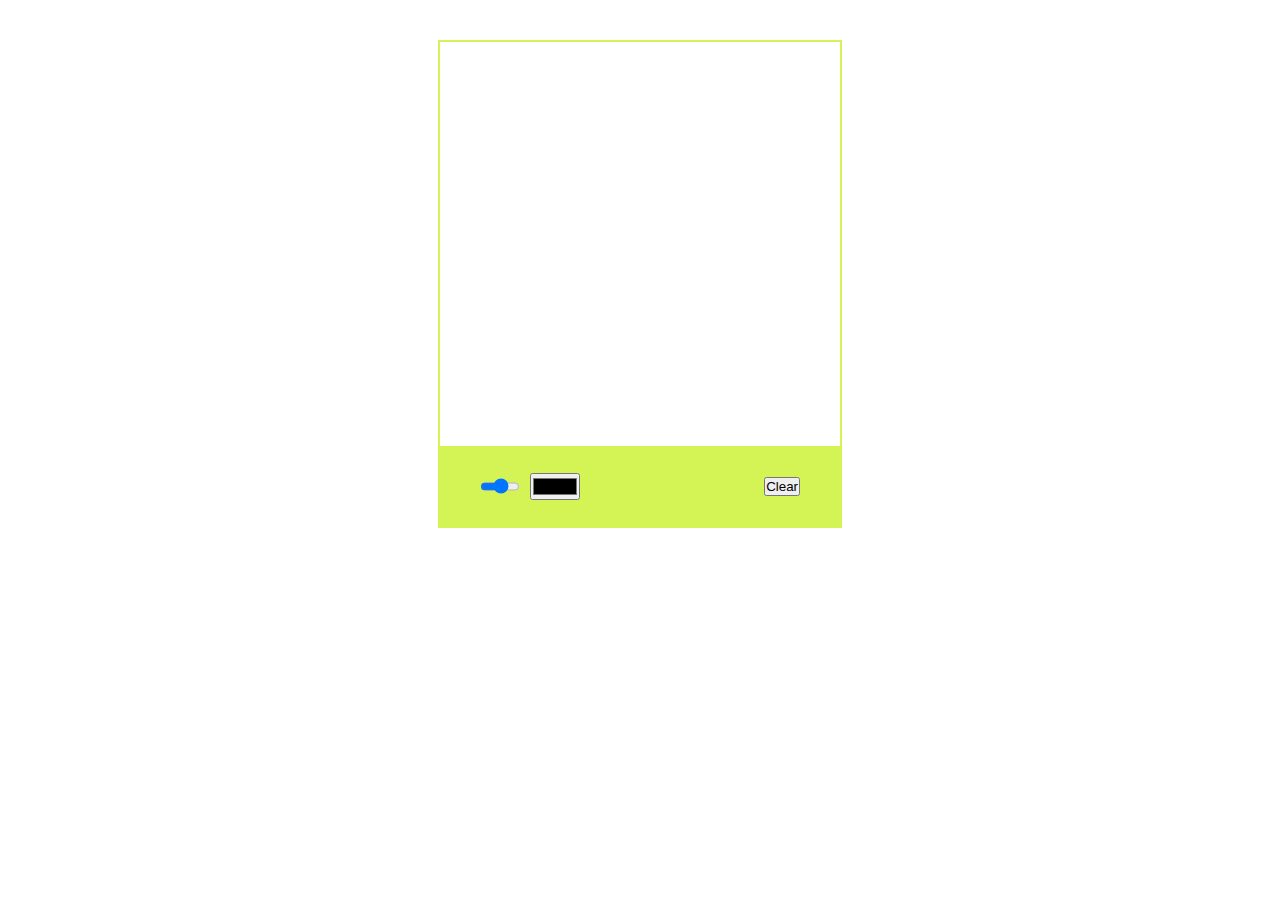
<file: 10 projects/Drawing/index.html>
<!DOCTYPE html>
<html lang="en">
<head>
    <meta charset="UTF-8">
    <meta http-equiv="X-UA-Compatible" content="IE=edge">
    <meta name="viewport" content="width=device-width, initial-scale=1.0">
    <link rel="shortcut icon" href="logo.png" type="image/x-icon">
    <title>Drawing</title>
</head>
<body>

    <style>
        *{
            padding: 0;
            margin: 0;
            text-decoration: none;
        }
        section{
            margin: 0 auto;
            margin-top: 40px;
            width: max-content;
            border: 2px solid #d4f355;
        }
        .block{
            display: flex;
            justify-content: space-between;
            align-items: center;
            padding: 0 40px;
            height: 80px;
            background-color: #d4f355;
        }
        input[type=range]{
            width: 40px;
        }
        .block div{
            width: 100px;
            display: flex;
            justify-content: space-between;
        }
    </style>
    
    <section>
        <canvas id="c" width="400px" height="400px"></canvas>
        <div class="block">
            <div>
                <input type="range" min="1" max="20">
                <input type="color">
            </div>
            <button>Clear</button>
        </div>
    </section>

    <script src="script.js"></script>

</body>
</html>
</file>
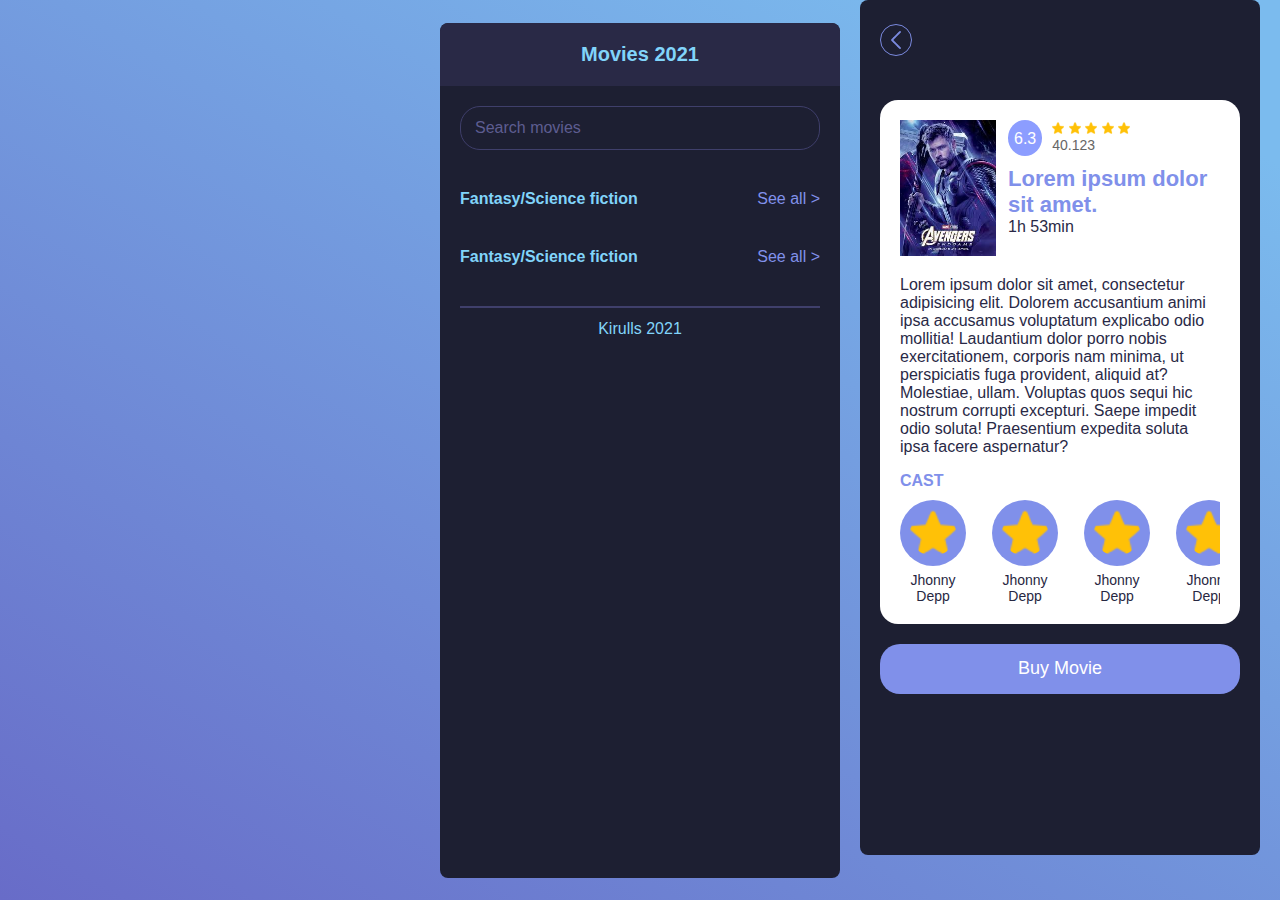
<file: 10 projects/Movie/index.html>
<!DOCTYPE html>
<html lang="en">
<head>
    <meta charset="UTF-8">
    <meta http-equiv="X-UA-Compatible" content="IE=edge">
    <meta name="viewport" content="width=device-width, initial-scale=1.0">
    <link rel="stylesheet" href="assets/style.css">
    <link rel="shortcut icon" href="assets/image/logo.png" type="image/x-icon">
    <title>Movie</title>
</head>
<body>
    
    <section class="main">

        <header>

            <!-- <button class="header_back"><img class="header_img" src="assets/image/back.png"></button> -->
            <h2>Movies 2021</h2>

        </header>

        <main>

            <div class="main_form">
                <input name="text" class="input_form" value="" type="text" placeholder="Search movies">
            </div>
            
        </main>

        <footer>
            <hr>
            <span class="footer_text">Kirulls 2021</span>
        </footer>

        <section class="main main_new">

            <div class="header_block_back">
    
                <button class="header_back" style="top: 100%;"><img class="header_img" src="assets/image/back.png"></button>
    
            </div>
    
            <div class="content_head">
                <div class="menu">
                    <button class="header_back header_back_content"><img class="header_img" src="assets/image/back.png"></button>
                    <button style="border: none;" class="header_back header_back_content"><img class="header_img" src="assets/image/menu.png"></button>
                </div>
                <div class="menu_absolute">
                    <div class="menu_video">
                        <img class="content_heads" src="content/images (1).jfif">
                        <img class="content_heads_play" src="assets/image/play.png">
                    </div>
                </div>
            </div>
    
            <div class="content_main">
    
                <div class="content_main_block">
                    <img class="content_main_block_img" src="content/images (1).jfif">
                    <div class="content_main_block_group">
                        <div class="content_main_block_group_cont">
                            <span class="content_main_block_group_text">6.3</span>
                            <div class="content_main_block_groups">
                                <div>
                                    <img class="star" src="assets/image/star.png">
                                    <img class="star" src="assets/image/star.png">
                                    <img class="star" src="assets/image/star.png">
                                    <img class="star" src="assets/image/star.png">
                                    <img class="star" src="assets/image/star.png">
                                </div>
                                <span class="total">40.123</span>
                            </div>
                        </div>
                        <h1>Lorem ipsum dolor sit amet.</h1>
                        <span id="runtime" style="color: #292946; font-size: 16px">1h 53min</span>
                    </div>
                </div>
    
                <div class="content_main_text">
                    <span>Lorem ipsum dolor sit amet, consectetur adipisicing elit. Dolorem accusantium animi ipsa accusamus voluptatum explicabo odio mollitia! Laudantium dolor porro nobis exercitationem, corporis nam minima, ut perspiciatis fuga provident, aliquid at? Molestiae, ullam. Voluptas quos sequi hic nostrum corrupti excepturi. Saepe impedit odio soluta! Praesentium expedita soluta ipsa facere aspernatur?</span>
                </div>
    
                <div class="content_main_cast">
                    <h4>CAST</h4>
                    <div class="content_main_cast_block">
                        <div class="content_main_cast_el">
                            <img class="content_main_cast_img" src="assets/image/star.png">
                            <span class="content_main_cast_text">Jhonny Depp</span>
                        </div>
                        <div class="content_main_cast_el">
                            <img class="content_main_cast_img" src="assets/image/star.png">
                            <span class="content_main_cast_text">Jhonny Depp</span>
                        </div>
                        <div class="content_main_cast_el">
                            <img class="content_main_cast_img" src="assets/image/star.png">
                            <span class="content_main_cast_text">Jhonny Depp</span>
                        </div>
                        <div class="content_main_cast_el">
                            <img class="content_main_cast_img" src="assets/image/star.png">
                            <span class="content_main_cast_text">Jhonny Depp</span>
                        </div>
                        <div class="content_main_cast_el">
                            <img class="content_main_cast_img" src="assets/image/star.png">
                            <span class="content_main_cast_text">Jhonny Depp</span>
                        </div>
                        <div class="content_main_cast_el">
                            <img class="content_main_cast_img" src="assets/image/star.png">
                            <span class="content_main_cast_text">Jhonny Depp</span>
                        </div>
                    </div>
                </div>
    
            </div>
    
            <button class="button_buy">Buy Movie</button>
    
        </section>

    </section>

    <script src="./assets/js/script.js"></script>

</body>
</html>
</file>
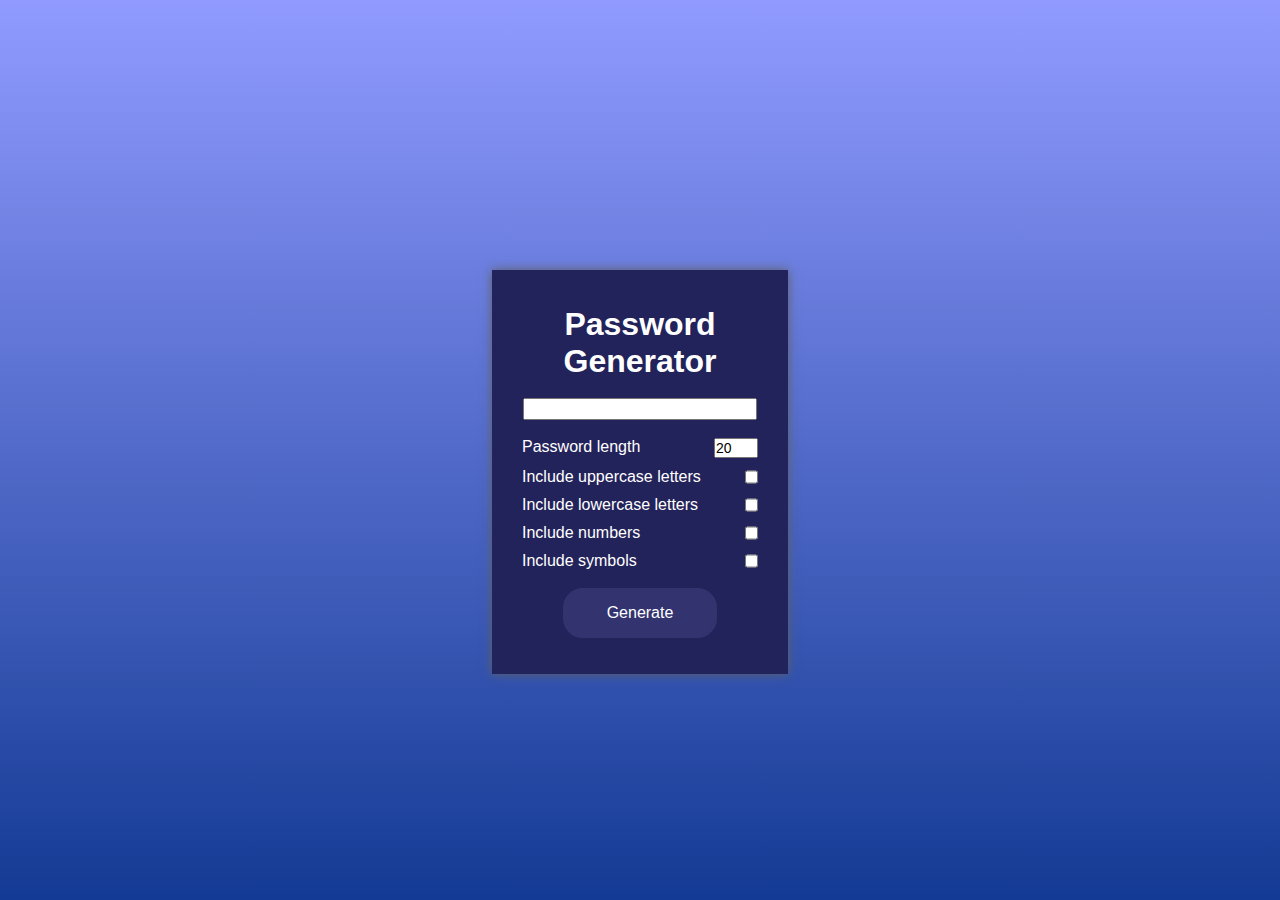
<file: 10 projects/Password Generator/index.html>
<!DOCTYPE html>
<html lang="en">
<head>
    <meta charset="UTF-8">
    <meta http-equiv="X-UA-Compatible" content="IE=edge">
    <meta name="viewport" content="width=device-width, initial-scale=1.0">
    <link rel="stylesheet" href="assets/style.css">
    <link rel="shortcut icon" href="assets/image/icon.png" type="image/x-icon">
    <title>Password Generator</title>
</head>
<body>
    
    <section>

        <h1>Password Generator</h1>
        <div class="text">
            <input id="text" type="text" readonly>
        </div>
        <div class="check">
            <label for="length">Password length</label><input id="length" min="4" value="20" type="number" type="text">
        </div>
        <div class="check">
            <label for="uppercase">Include uppercase letters</label><input id="uppercase" type="checkbox" type="text">
        </div>
        <div class="check">
            <label for="lowercase">Include lowercase letters</label><input id="lowercase" type="checkbox" type="text">
        </div>
        <div class="check">
            <label for="numbers">Include numbers</label><input id="numbers" type="checkbox" type="text">
        </div>
        <div class="check">
            <label for="symbols">Include symbols</label><input id="symbols" type="checkbox" type="text">
        </div>

        <button id="button">Generate</button>
    </section>

    <script src="assets/script.js"></script>

</body>
</html>
</file>
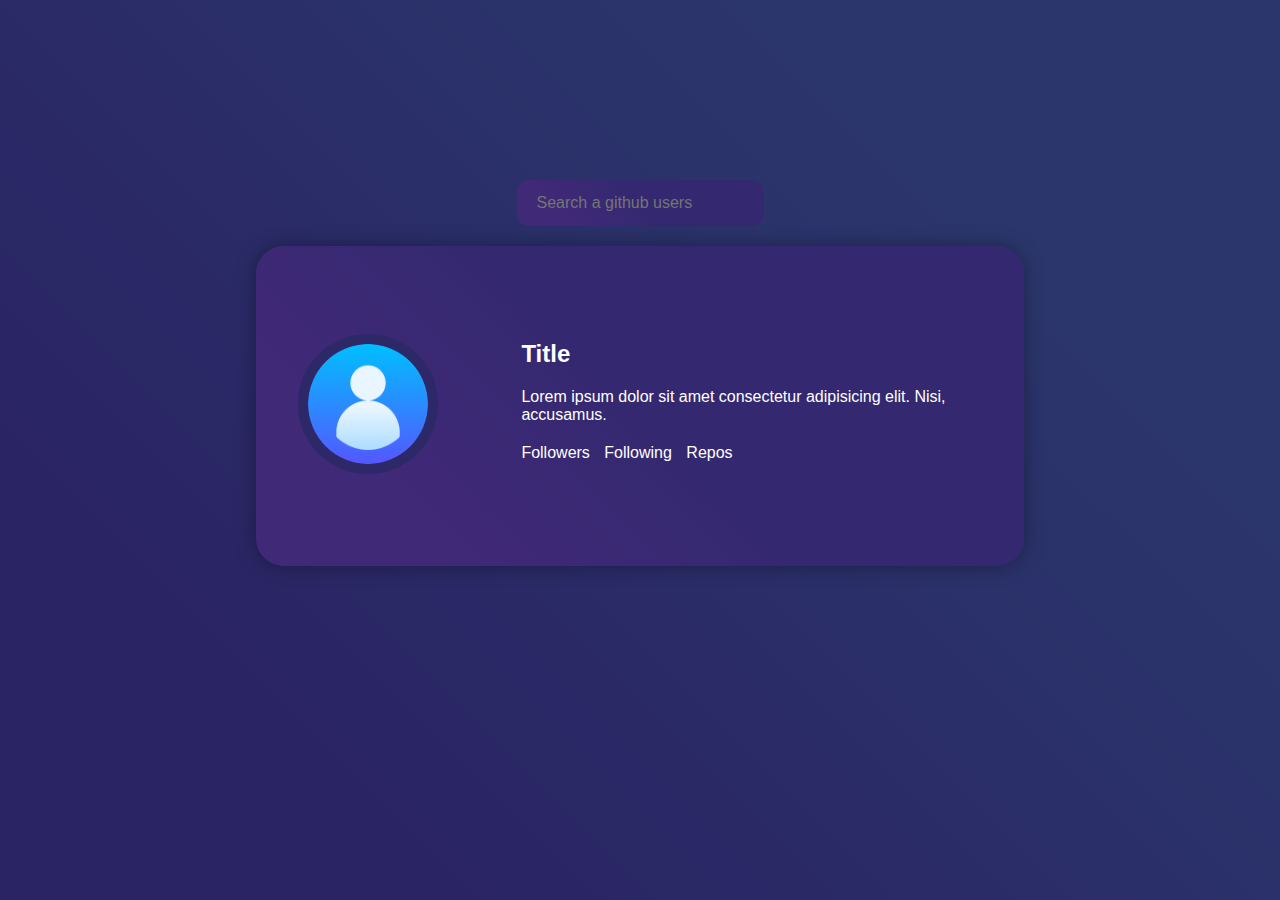
<file: 10 projects/Profile/index.html>
<!DOCTYPE html>
<html lang="en">
<head>
    <meta charset="UTF-8">
    <meta http-equiv="X-UA-Compatible" content="IE=edge">
    <meta name="viewport" content="width=device-width, initial-scale=1.0">
    <link rel="stylesheet" href="assets/style.css">
    <link rel="shortcut icon" href="assets/image/logo.png" type="image/x-icon">
    <title>Profile</title>
</head>
<body>

    <div class="search_block">
        <input type="text" class="search" placeholder="Search a github users">
    </div>
    
    <section>

        <div>
            <img class="content_image" src="assets/image/logo.png">
        </div>

        <div class="content_group">

            <h2>Title</h2>

            <span class="content_text">
                Lorem ipsum dolor sit amet consectetur adipisicing elit. Nisi, accusamus.
            </span>

            <div class="content_status">

                <span class="content_status_text"><span class="content_status_followers"></span> Followers</span>
                <span class="content_status_text"><span class="content_status_following"></span> Following</span>
                <span class="content_status_text"><span class="content_status_repos"></span> Repos</span>

            </div>

            <div class="content_rep_block">

                <a href="123" class="content_rep">some-name</a>
                <span class="content_rep">some-name</span>
                <span class="content_rep">some-name</span>
                <span class="content_rep">some-name</span>
                <span class="content_rep">some-name</span>
                <span class="content_rep">some-name</span>
                <span class="content_rep">some-name</span>
                <span class="content_rep">some-name</span>

            </div>

        </div>

    </section>

    <script src="assets/script.js"></script>

</body>
</html>
</file>
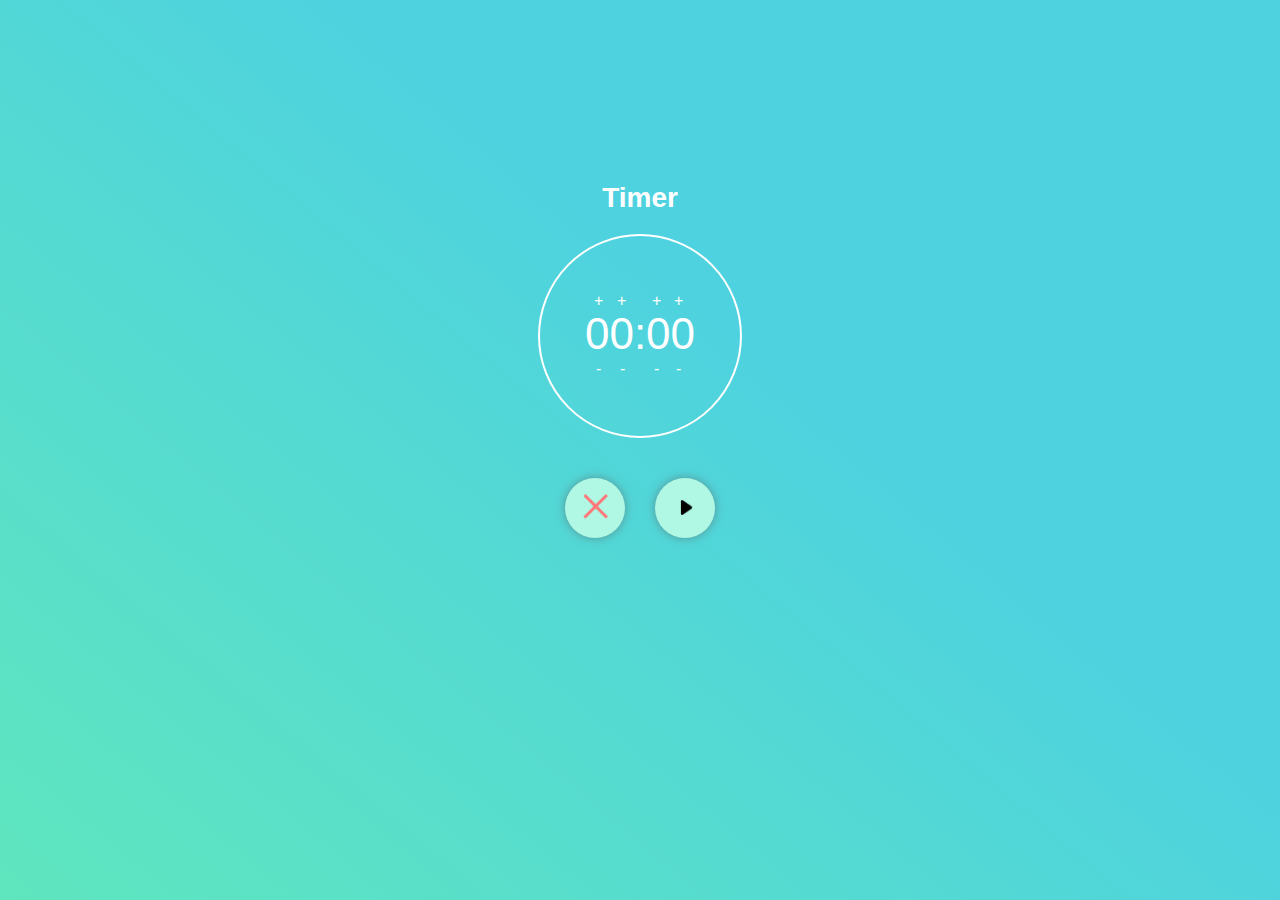
<file: 10 projects/Timer/index.html>
<!DOCTYPE html>
<html lang="en">
<head>
    <meta charset="UTF-8">
    <meta http-equiv="X-UA-Compatible" content="IE=edge">
    <meta name="viewport" content="width=device-width, initial-scale=1.0">
    <link rel="stylesheet" href="assets/style.css">
    <link rel="shortcut icon" href="assets/image/icon.png" type="image/x-icon">
    <title>Timer</title>
</head>
<body>
    
    <section>

        <div class="time_block">
            <h2>Timer</h2>
            <div class="span">
                <div>
                    <div class="add" data="0" style="top: 27%; left: 25%;">+</div>
                    <div class="add" data="1" style="top: 27%; left: 36.5%;">+</div>
                    <div class="add" data="2" style="top: 27%; left: 54%;">+</div>
                    <div class="add" data="3" style="top: 27%; left: 65%;">+</div>

                    <div class="minus" data="0"  style="top: 61%; left: 26%;">-</div>
                    <div class="minus" data="1" style="top: 61%; left: 38%;">-</div>
                    <div class="minus" data="2" style="top: 61%; left: 55%;">-</div>
                    <div class="minus" data="3" style="top: 61%; left: 66%;">-</div>
                    <span class="time"><span id="minute">00</span>:<span id="second">00</span></span>
                </div>
            </div>
        </div>

        <div class="time_action">
            <button id="del"><img style="width: 25px;" src="assets/image/del.png"></button>
            <button id="play"><img style="width:15px;position:relative;left:2px;top:1px;" src="assets/image/play.png"></button>
        </div>

    </section>

    <script src="https://code.jquery.com/jquery-3.6.0.js"></script>
    <script>
        let time = ['00', '00'];
        let timerId = '';

        function update(){
            $('#minute').text(zeroFill(time[0], 2));
            $('#second').text(zeroFill(time[1], 2));
        }

        function end() {
            clearInterval(timerId);
            var audio = new Audio();
            audio.preload = 'auto';
            audio.src = 'assets/audio/end.mp3';
            audio.play();
        }

        function zeroFill(number, width){
            width -= number.toString().length;
            if (width > 0) return new Array( width + (/\./.test( number ) ? 2 : 1) ).join( '0' ) + number;
            return number + "";
        }

        function timer() {
            time = [$('#minute').html(), $('#second').html()];

            if(--time[1] < 0){
                time[0]--;
                time[1] = 59;
            }

            if(time[0] < 0 || time[1] < 0){
                time = ['00', '00'];
                end();
            }

            update();
        }

        $( document ).ready(function(){
            $(document).on('click', '#play', function(){
                timerId = setInterval(() => timer(), 1000);
                $(this).removeAttr('id').attr('id', 'stop');
                $(this).html('<img style="width:12px;position:relative;top:1px;left:1px;" src="assets/image/stop.png">');
            });
            $(document).on('click', '#stop', function(){
                clearInterval(timerId);
                $(this).removeAttr('id').attr('id', 'play');
                $(this).html('<img style="width:15px;position:relative;left:2px;top:1px;" src="assets/image/play.png">');
            });
            $('#del').click(function(){
               time = ['00', '00'];
               update();
            });
            $('.add').click(function(){
                let id = $(this).attr('data');
                let val = id == 0 || id == 2 ? 10 : 1;
                id == 0 || id == 1 ? time[0] = String((Number(time[0]) + val >= 100 ? 00 : Number(time[0]) + val)) : time[1] = String((Number(time[1]) + val >= 60 ? 00 : Number(time[1]) + val));
                update();
            });
            $('.minus').click(function(){
                let id = $(this).attr('data');
                let val = id == 0 || id == 2 ? 10 : 1;
                id == 0 || id == 1 ? time[0] = String((Number(time[0]) - val < 0 ? 99 : Number(time[0]) - val)) : time[1] = String((Number(time[1]) - val < 0 ? 59 : Number(time[1]) - val));
                update();
            });
        });
        
    </script>

</body>
</html>
</file>
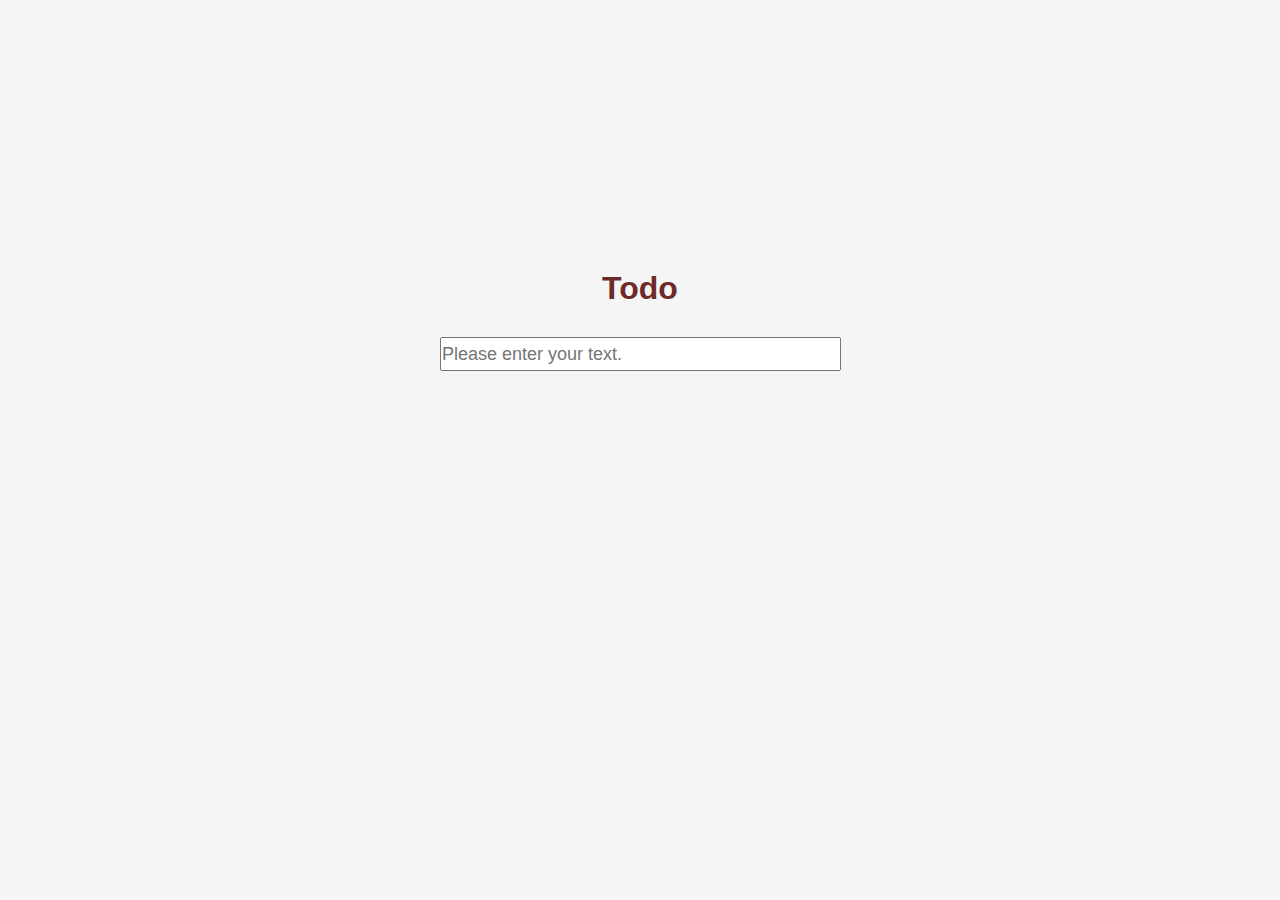
<file: 10 projects/Todo/index.html>
<!DOCTYPE html>
<html lang="en">
<head>
    <meta charset="UTF-8">
    <meta http-equiv="X-UA-Compatible" content="IE=edge">
    <meta name="viewport" content="width=device-width, initial-scale=1.0">
    <link rel="stylesheet" href="assets/style.css">
    <link rel="shortcut icon" href="assets/image/to-do-list.png" type="image/x-icon">
    <title>Todo</title>
</head>
<body>
    
    <h1>Todo</h1>

    <section>

        <div class="content">
            <input type="text" class="content_input" placeholder="Please enter your text.">
        </div>
        <div class="content_value">

        </div>

    </section>

    <script src="assets/script.js"></script>
</body>
</html>
</file>
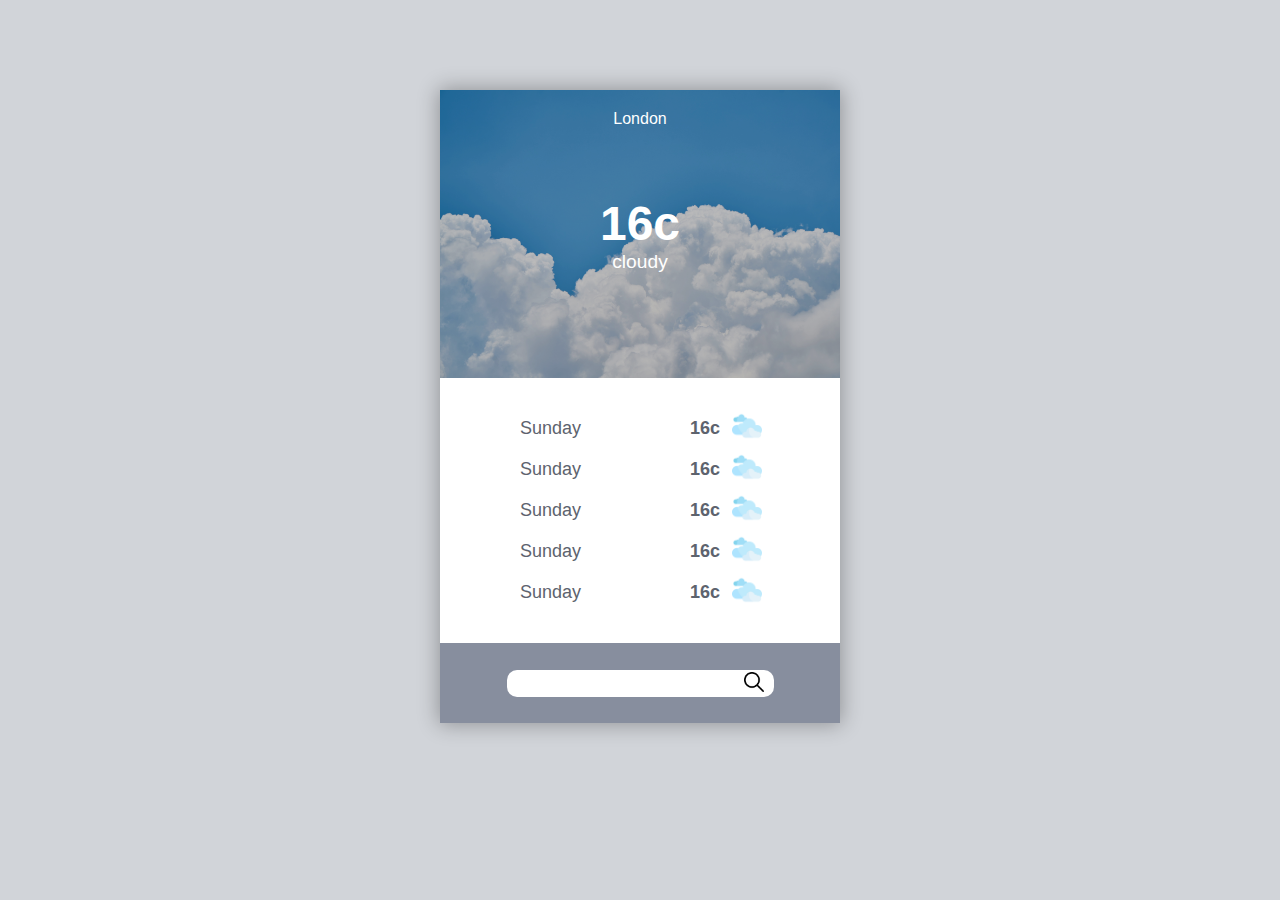
<file: 10 projects/Weather/index.html>
<!DOCTYPE html>
<html lang="en">
<head>
    <meta charset="UTF-8">
    <meta http-equiv="X-UA-Compatible" content="IE=edge">
    <meta name="viewport" content="width=device-width, initial-scale=1.0">
    <link rel="stylesheet" href="assets/style.css">
    <link rel="shortcut icon" href="assets/image/icon.png" type="image/x-icon">
    <title>Weather</title>
</head>
<body>
    
    <section>

        <main>
            <div class="bacg_main">
                <span class="main_title">London</span>
                <h1>16c</h1>
                <span class="main_text">cloudy</span>
            </div>
        </main>

        <div class="content">
            <div class="content-block">
                <span>Sunday</span>
                <div class="content-block_text">
                    <span>16c</span>
                    <img class="img_content_block" src="assets/image/clouds.png">
                </div>
            </div>
            <div class="content-block">
                <span>Sunday</span>
                <div class="content-block_text">
                    <span>16c</span>
                    <img class="img_content_block" src="assets/image/clouds.png">
                </div>
            </div>
            <div class="content-block">
                <span>Sunday</span>
                <div class="content-block_text">
                    <span>16c</span>
                    <img class="img_content_block" src="assets/image/clouds.png">
                </div>
            </div>
            <div class="content-block">
                <span>Sunday</span>
                <div class="content-block_text">
                    <span>16c</span>
                    <img class="img_content_block" src="assets/image/clouds.png">
                </div>
            </div>
            <div class="content-block">
                <span>Sunday</span>
                <div class="content-block_text">
                    <span>16c</span>
                    <img class="img_content_block" src="assets/image/clouds.png">
                </div>
            </div>
        </div>

        <div class="search_block">
            <div class="search_block_content">
                <input type="text" class="search">
                <button><img class="img_search" src="assets/image/search.png"></button>
            </div>
        </div>

    </section>

    <script src="assets/script.js"></script>
</body>
</html>
</file>
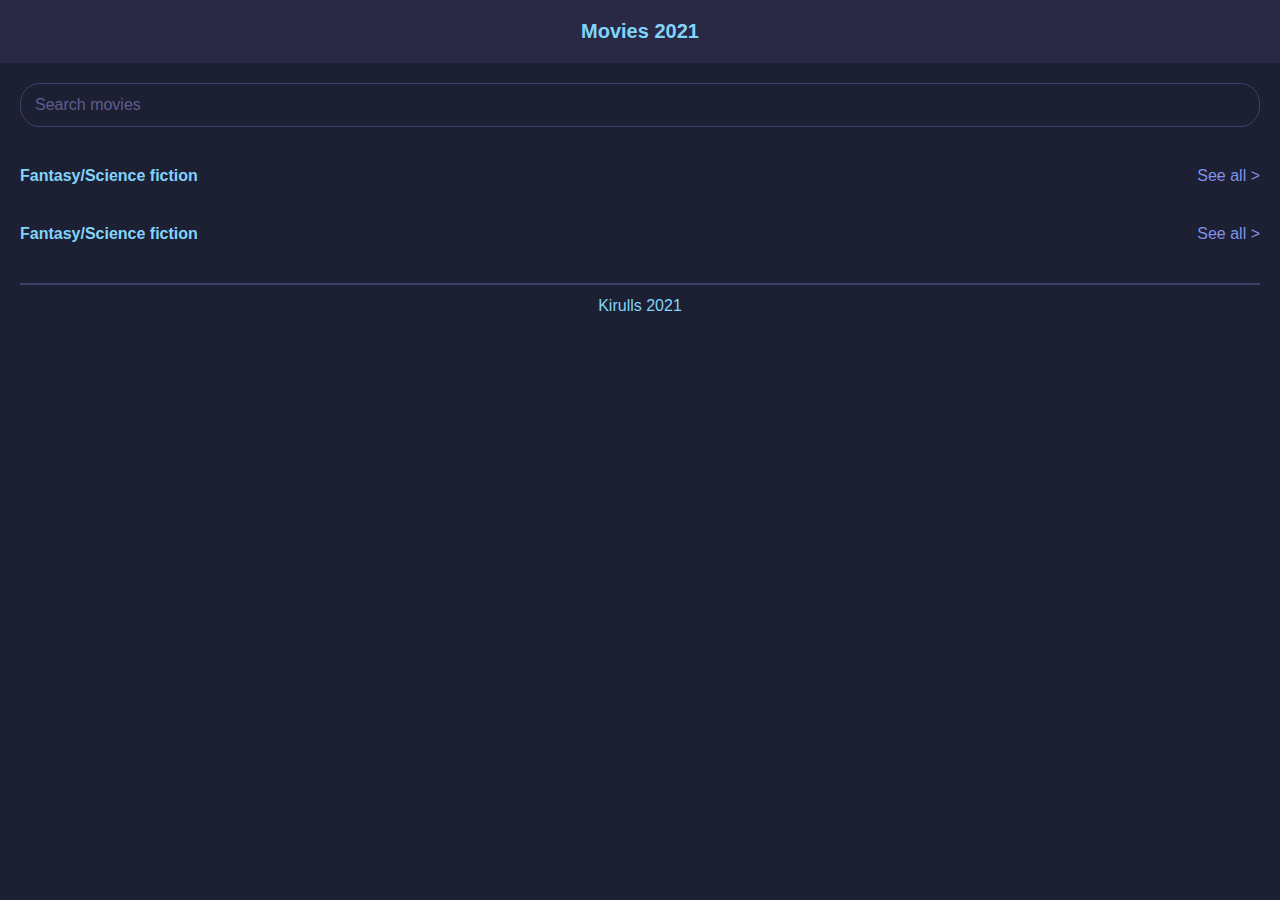
<file: 10 projects/Movie/mobile.html>
<!DOCTYPE html>
<html lang="en">
<head>
    <meta charset="UTF-8">
    <meta http-equiv="X-UA-Compatible" content="IE=edge">
    <meta name="viewport" content="width=device-width, initial-scale=1.0">
    <link rel="stylesheet" href="assets/style.css">
    <link rel="shortcut icon" href="assets/image/logo.png" type="image/x-icon">
    <title>Movie</title>
</head>
<style>
    body{
    display: block;
    align-items: center;
    justify-content: center;
    min-height: 100vh;
    width: 100vw;
    background: #1d1f32;
}

.main{
    width: 100%;
    height: 100%;
}

header{
    border-radius: 0;
}
.button_buy{
    margin-bottom: 60px;
}
main{
    border-radius: 0;
}
</style>
<body>

        <header>

            <!-- <button class="header_back"><img class="header_img" src="assets/image/back.png"></button> -->
            <h2>Movies 2021</h2>

        </header>

        <main>

            <div class="main_form">
                <input name="text" class="input_form" value="" type="text" placeholder="Search movies">
            </div>
            
        </main>

        <footer>
            <hr>
            <span class="footer_text">Kirulls 2021</span>
        </footer>

        <section class="main main_new">

            <div class="header_block_back">
    
                <button class="header_back" style="top: 100%;"><img class="header_img" src="assets/image/back.png"></button>
    
            </div>
    
            <div class="content_head">
                <div class="menu">
                    <button class="header_back header_back_content"><img class="header_img" src="assets/image/back.png"></button>
                    <button style="border: none;" class="header_back header_back_content"><img class="header_img" src="assets/image/menu.png"></button>
                </div>
                <div class="menu_absolute">
                    <div class="menu_video">
                        <img class="content_heads" src="content/images (1).jfif">
                        <img class="content_heads_play" src="assets/image/play.png">
                    </div>
                </div>
            </div>
    
            <div class="content_main">
    
                <div class="content_main_block">
                    <img class="content_main_block_img" src="content/images (1).jfif">
                    <div class="content_main_block_group">
                        <div class="content_main_block_group_cont">
                            <span class="content_main_block_group_text">6.3</span>
                            <div class="content_main_block_groups">
                                <div>
                                    <img class="star" src="assets/image/star.png">
                                    <img class="star" src="assets/image/star.png">
                                    <img class="star" src="assets/image/star.png">
                                    <img class="star" src="assets/image/star.png">
                                    <img class="star" src="assets/image/star.png">
                                </div>
                                <span class="total">40.123</span>
                            </div>
                        </div>
                        <h1>Lorem ipsum dolor sit amet.</h1>
                        <span id="runtime" style="color: #292946; font-size: 16px">1h 53min</span>
                    </div>
                </div>
    
                <div class="content_main_text">
                    <span>Lorem ipsum dolor sit amet, consectetur adipisicing elit. Dolorem accusantium animi ipsa accusamus voluptatum explicabo odio mollitia! Laudantium dolor porro nobis exercitationem, corporis nam minima, ut perspiciatis fuga provident, aliquid at? Molestiae, ullam. Voluptas quos sequi hic nostrum corrupti excepturi. Saepe impedit odio soluta! Praesentium expedita soluta ipsa facere aspernatur?</span>
                </div>
    
                <div class="content_main_cast">
                    <h4>CAST</h4>
                    <div class="content_main_cast_block">
                        <div class="content_main_cast_el">
                            <img class="content_main_cast_img" src="assets/image/star.png">
                            <span class="content_main_cast_text">Jhonny Depp</span>
                        </div>
                        <div class="content_main_cast_el">
                            <img class="content_main_cast_img" src="assets/image/star.png">
                            <span class="content_main_cast_text">Jhonny Depp</span>
                        </div>
                        <div class="content_main_cast_el">
                            <img class="content_main_cast_img" src="assets/image/star.png">
                            <span class="content_main_cast_text">Jhonny Depp</span>
                        </div>
                        <div class="content_main_cast_el">
                            <img class="content_main_cast_img" src="assets/image/star.png">
                            <span class="content_main_cast_text">Jhonny Depp</span>
                        </div>
                        <div class="content_main_cast_el">
                            <img class="content_main_cast_img" src="assets/image/star.png">
                            <span class="content_main_cast_text">Jhonny Depp</span>
                        </div>
                        <div class="content_main_cast_el">
                            <img class="content_main_cast_img" src="assets/image/star.png">
                            <span class="content_main_cast_text">Jhonny Depp</span>
                        </div>
                    </div>
                </div>
    
            </div>
    
            <button class="button_buy">Buy Movie</button>
    
        </section>

    <script src="./assets/js/script.js"></script>

</body>
</html>
</file>
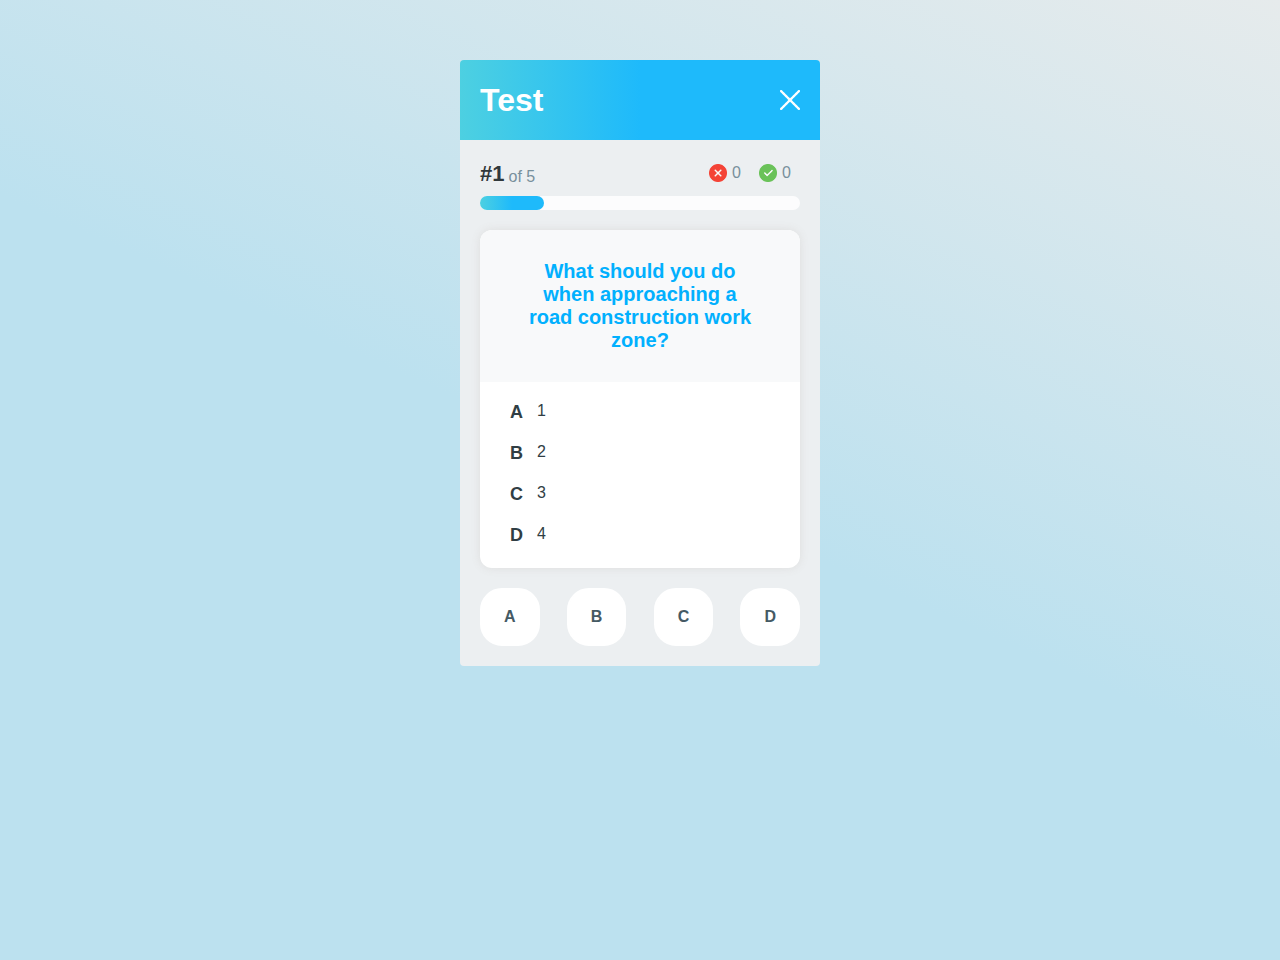
<file: 10 projects/Quiz/main.html>
<!DOCTYPE html>
<html lang="en">
<head>
    <meta charset="UTF-8">
    <meta http-equiv="X-UA-Compatible" content="IE=edge">
    <meta name="viewport" content="width=device-width, initial-scale=1.0">
    <link rel="stylesheet" href="assets/style.css">
    <link rel="shortcut icon" href="assets/image/icon.png" type="image/x-icon">
    <title>Quiz App</title>
</head>
<body>
    
    <section>

        <div class="title">
            <h1>Test</h1>
            <img class="close_img" src="assets/image/close.png">
        </div>

        <div class="main">
            <div class="stats">
                <span class="stats_span"></span>
                <div class="image_stats_block">
                    <span class="img_span"><img class="image_stats" src="assets/image/remove.png"><span id="stats_wrong"></span></span>
                    <span class="img_span"><img class="image_stats" src="assets/image/check.png"><span id="stats_right"></span></span>
                </div>
            </div>
    
            <div class="progress-bar">
                <div style="width: 40%;" class="progress"></div>
            </div>
    
            <div class="content">
                <div class="content_quiz">
                    <h2></h2>
                </div>
                <div class="content_ans">
                    <span class="ans"><h4>A</h4> Lorem ipsum dolor sit.</span>
                    <span class="ans"><h4>B</h4> Lorem ipsum dolor sit.</span>
                    <span class="ans"><h4>C</h4> Lorem ipsum dolor sit.</span>
                    <span class="ans"><h4>D</h4> Lorem ipsum dolor sit.</span>
                </div>
            </div>
    
            <div class="reply">
    
                <div class="reply_btn">
                    <span>A</span>
                </div>
    
                <div class="reply_btn">
                    <span>B</span>
                </div>
    
                <div class="reply_btn">
                    <span>C</span>
                </div>
                
                <div class="reply_btn">
                    <span>D</span>
                </div>
    
            </div>
        </div>

        <div class="main end" style="display: none;">
            <div>
                <div class="stats">
                    <span style="font-size: 18px;">Result</span>
                    <div class="image_stats_block">
                        <span class="img_span"><img class="image_stats" src="assets/image/remove.png"><span id="stats_wrong_end"></span></span>
                        <span class="img_span"><img class="image_stats" src="assets/image/check.png"><span id="stats_right_end"></span></span>
                    </div>
                </div>
                <div class="progress-bar">
                    <div class="progress-green"></div>
                </div>
                <p id="end_text"></p>
            </div>
        </div>

    </section>
    

    <script src="https://code.jquery.com/jquery-3.6.0.js"></script>
    <script src="content/questions.js"></script>
    <script>

        var now = 1;
        var count = Object.keys(data['content']).length;
        var stats = [0, 0];

        function update() {           
            $('#stats_right').text(stats[0]);
            $('#stats_wrong').text(stats[1]);

            if(now > count) end();

            $('.stats_span').html('<h3>#' + now + '</h3> of ' + count);
            $('.progress').css({"width": now/count*100 + '%'});
            $('h2').text(data['content']['quiz' + now]['title']);
            $('.reply').css({'pointer-events' : 'painted'});
            $('.content_ans').empty();
            $('.reply').empty();
            for(key in data['content']['quiz' + now]){
                if(key != 'title' && key != 'right'){
                    $('.content_ans').append('<span class="ans"><h4>' + key + '</h4> ' + data['content']['quiz' + now][key] + '</span>');
                    $('.reply').append('<div class="reply_btn"><span>' + key + '</span></div>')
                }
            }
        }

        function end() {
            $('#stats_right_end').text(stats[0]);
            $('#stats_wrong_end').text(stats[1]);
            $('.main').css({'display' : 'none'});
            $('.end').css({'display' : 'block'});
            $('#end_text').text('You answered correctly at '+stats[0]+'/'+count+' questions.');
            $('.progress-green').css({'width' : stats['0']/count*100 + '%'});
        }

        update();

        $(document).ready(function(){
            $(document).on('click', '.reply_btn', function(){
                $('.reply').css({'pointer-events' : 'none'});
                if($(this).text() == data['content']['quiz' + now]['right']){
                    stats[0]++;
                    $(this).css({'border' : '2px solid green', 'color' : 'black'});
                }else{
                    stats[1]++;
                    $(this).css({'border' : '2px solid red', 'color' : 'black'});
                }
                now++;
                setTimeout(() => update(), 1200);
            });
        });

    </script>

</body>
</html>
</file>
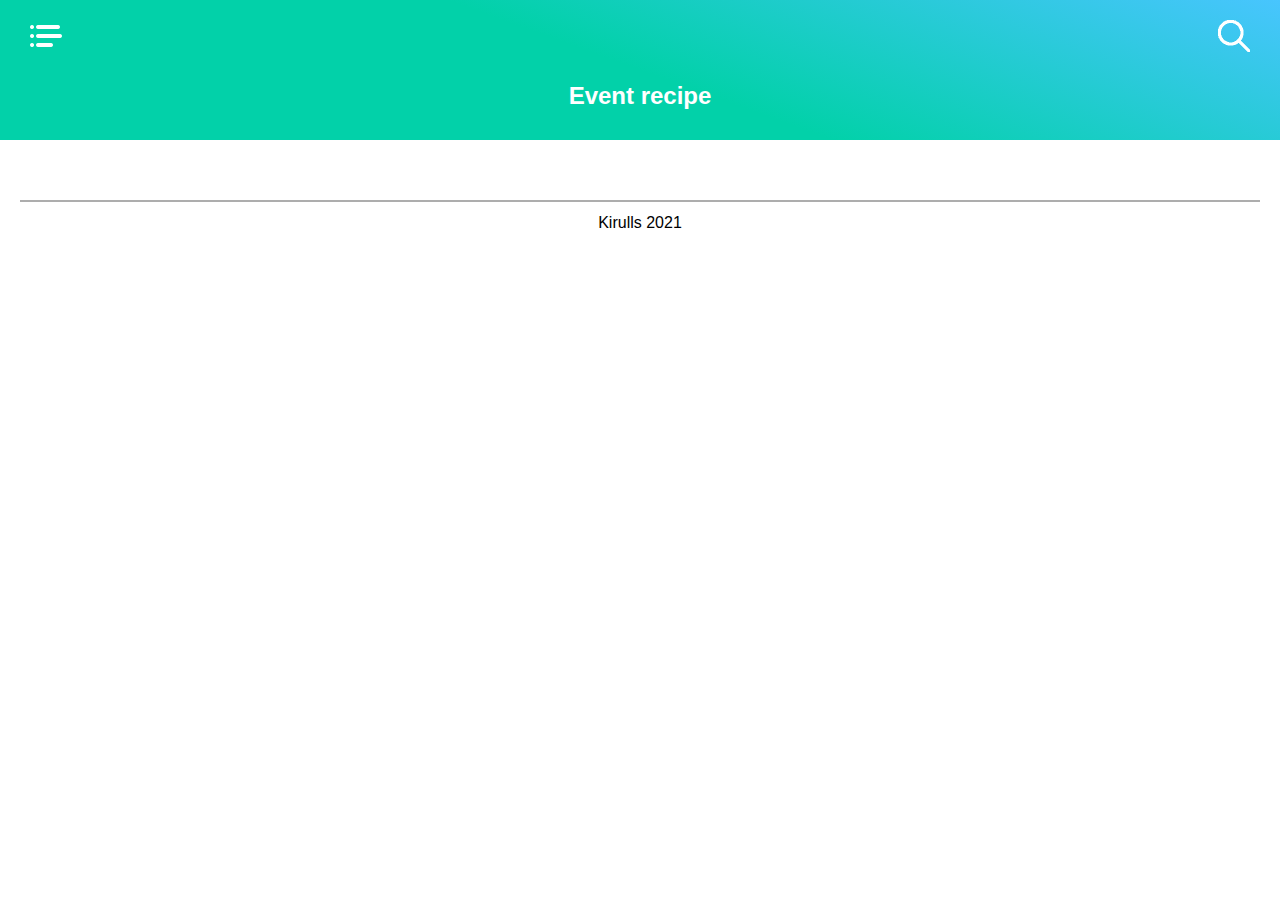
<file: 10 projects/Recipe/mobile.html>
<!DOCTYPE html>
<html lang="en">
<head>
    <meta charset="UTF-8">
    <meta http-equiv="X-UA-Compatible" content="IE=edge">
    <meta name="viewport" content="width=device-width, initial-scale=1.0">
    <link rel="stylesheet" href="assets/mobile.css">
    <link rel="shortcut icon" href="assets/image/logo.png" type="image/x-icon">
    <title>Recipe</title>
</head>
<body>
    
        <div class="menu_full">
            <img class="menu_full_img" src="assets/image/close.png">
            <div class="menu_full_content">
                <a id="main" class="menu_full_text">Home</a>
                <a id="liked" class="menu_full_text">Liked</a>
            </div>
        </div>
        
        <header>

            <div class="menu">
                <img id="menu" class="menu_img" src="assets/image/list.png">
                <img id="loupe" class="menu_img" src="assets/image/loupe.png">
                <div class="form" id="search">
                    <input name="val" class="menu_search" type="text">
                    <img class="menu_search_loupe" src="assets/image/loupe-black.png">
                    <img class="menu_search_close" src="assets/image/close-black.png">
                </div>
            </div>

            <div class="menu_content">
                <h2 class="event_title">Event recipe</h2>
                <div class="event">
                    <!-- Мини контент -->
                </div>
            </div>

        </header>

        <div class="main">
            <!-- Контент -->
        </div>

        <footer>
            <hr>
            <span class="footer_text">Kirulls 2021</span>
        </footer>

        <section class="recipe">
        
            <div class="main_page">
    
                <div>
                    <a id="back"><img style="width: 32px;" src="assets/image/back.png"></a>
                </div>
    
                <div class="main_page_title">
                    <h1> <!-- название --> </h1>
                </div>
    
                <img class="main_page_img" src="content/image/image.jpg">
    
                <div style="margin: 20px 0;">   
                        <h4>Ingredients</h4><br>
                        <span class="Ingredients">
                            <!-- Контент -->
                        </span>
                </div>
    
                <h4>Method</h4><br>
                <div class="method">
                    <!-- Контент -->
                </div>
    
            </div>
    
            <footer>
                <hr>
                <span class="footer_text">Kirulls 2021</span>
            </footer>
    
        </section>

    <script src="https://code.jquery.com/jquery-3.6.0.js"></script>
    <script src="script.js"></script>
</body>
</html>
</file>
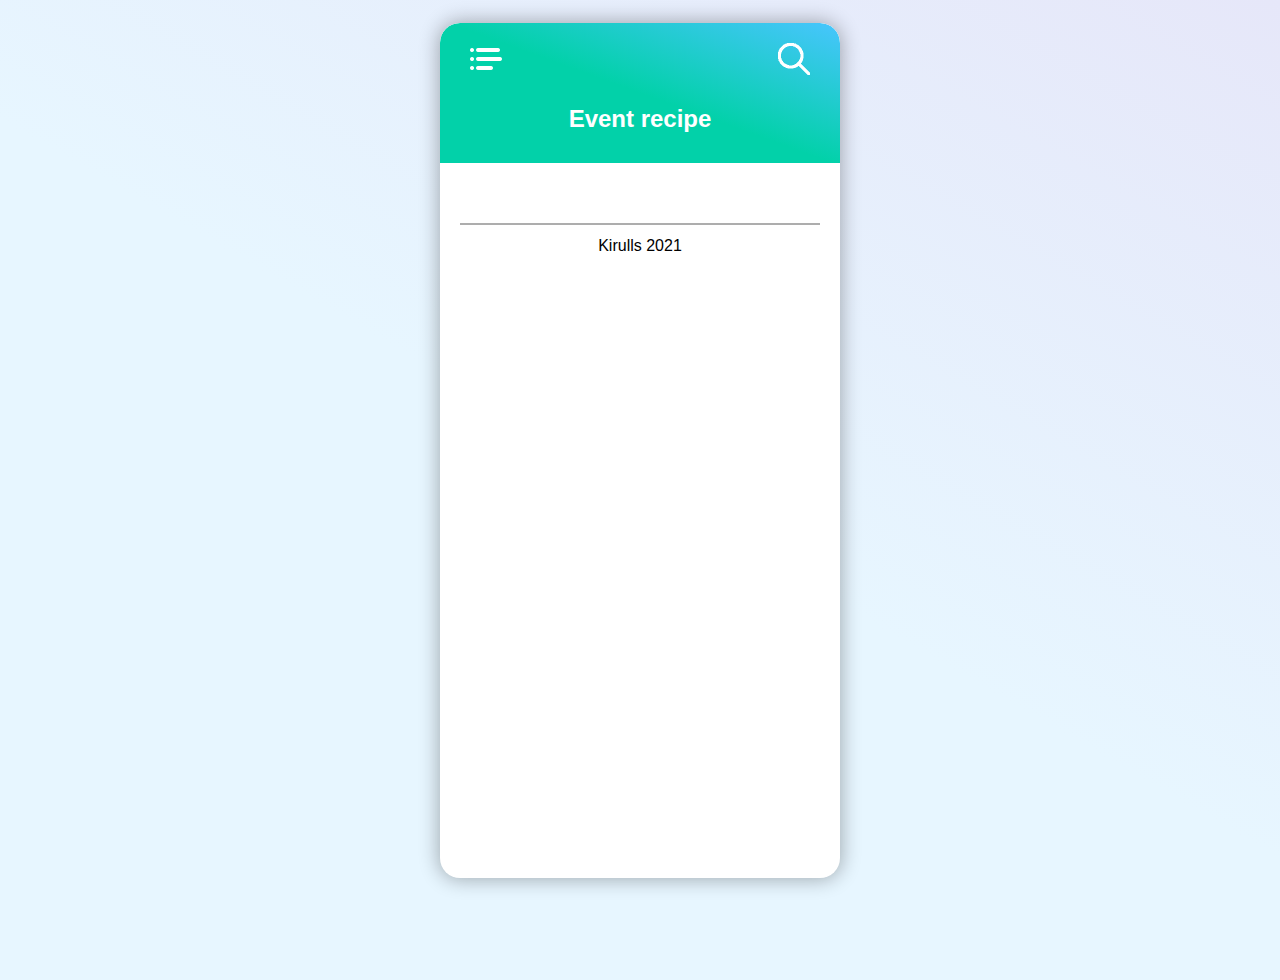
<file: 10 projects/Recipe/pc.html>
<!DOCTYPE html>
<html lang="en">
<head>
    <meta charset="UTF-8">
    <meta http-equiv="X-UA-Compatible" content="IE=edge">
    <meta name="viewport" content="width=device-width, initial-scale=1.0">
    <link rel="stylesheet" href="assets/style.css">
    <link rel="shortcut icon" href="assets/image/logo.png" type="image/x-icon">
    <title>Recipe</title>
</head>
<body>
    
    <section id="main_section">

        <div class="menu_full">
            <img class="menu_full_img" src="assets/image/close.png">
            <div class="menu_full_content">
                <a id="main" class="menu_full_text">Home</a>
                <a id="liked" class="menu_full_text">Liked</a>
            </div>
        </div>
        
        <header>

            <div class="menu">
                <img id="menu" class="menu_img" src="assets/image/list.png">
                <img id="loupe" class="menu_img" src="assets/image/loupe.png">
                <div class="form" id="search">
                    <input name="val" class="menu_search" type="text">
                    <img class="menu_search_loupe" src="assets/image/loupe-black.png">
                    <img class="menu_search_close" src="assets/image/close-black.png">
                </div>
            </div>

            <div class="menu_content">
                <h2 class="event_title">Event recipe</h2>
                <div class="event">
                    <!-- Мини контент -->
                </div>
            </div>

        </header>

        <div class="main">
            <!-- Контент -->
        </div>

        <footer>
            <hr>
            <span class="footer_text">Kirulls 2021</span>
        </footer>

        <section class="recipe">
        
            <div class="main_page">
    
                <div>
                    <a id="back"><img style="width: 32px;" src="assets/image/back.png"></a>
                </div>
    
                <div class="main_page_title">
                    <h1> <!-- название --> </h1>
                </div>
    
                <img class="main_page_img" src="content/image/image.jpg">
    
                <div style="margin: 20px 0;">   
                        <h4>Ingredients</h4><br>
                        <span class="Ingredients">
                            <!-- Контент -->
                        </span>
                </div>
    
                <h4>Method</h4><br>
                <div class="method">
                    <!-- Контент -->
                </div>
    
            </div>
    
            <footer>
                <hr>
                <span class="footer_text">Kirulls 2021</span>
            </footer>
    
        </section>

    </section>

    <script src="https://code.jquery.com/jquery-3.6.0.js"></script>
    <script src="script.js"></script>
</body>
</html>
</file>
<file: 10 projects/Movie/assets/style.css>
:root{
    --color-pleaceholder : #5d5d91;
}

*{
    padding: 0;
    margin: 0;
    font-family: sans-serif;
    text-decoration: none;
}

::-webkit-scrollbar {
    width: 0px; 
    background: transparent;
}

:focus-visible {
    outline: transparent auto 0;
}

body{
    display: flex;
    align-items: center;
    justify-content: center;
    min-height: 100vh;
    width: 100vw;
    background: linear-gradient(210deg, #7bbbee 10%, #686cc8 100%);
}

.main{
    overflow-x: scroll;
    width: 400px;
    height: 95vh;
    background-color: #1d1f32;
    border-radius: 8px;
}

header{
    position: relative;
    color: #81d4fa;
    text-align: center;
    background-color: #292946;
    border-radius: 8px 8px 0 0;
    padding: 20px;
}

h2{
    font-size: 20px;
}

.header_back {
    cursor: pointer;
    position: absolute;
    background-color: transparent;
    border: 1px solid #7a89de;
    border-radius: 50%;
    width: 32px;
    height: 32px;
    display: flex;
    justify-content: center;
    align-items: center;
    top: 50%;
    transform: translateY(-50%);
}

.header_img{
    width: 18px;
    height: 18px;
}

.input_form {
    color: var(--color-pleaceholder);
    font-size: 16px;
    background-color: transparent;
    border: 1.5px solid #3f3f6b;
    border-radius: 20px;
    padding: 12px 14px;
    width: 100%;
}

.input_form:focus-visible{
    outline-offset: 0px;
    border: 1.5px solid #3f3f6b;
}

.main_form{
    padding: 20px;
    display: flex;
    justify-content: center;
}

::-webkit-input-placeholder {
    color: var(--color-pleaceholder);
}
:-moz-placeholder {
    color: var(--color-pleaceholder);
}
::-moz-placeholder {
    color: var(--color-pleaceholder);
}
:-ms-input-placeholder {
    color: var(--color-pleaceholder);
}

h3{
    font-size: 16px;
    color: #81d4fa;
}

.main_content_title{
    padding: 0 20px;
    display: flex;
    justify-content: space-between;
}

.main_content_title_a{
    text-decoration: none;
    color: #8191eb;
}

.main_content{
    margin-top: 20px;
}

.main_content_block_image{
    border-radius: 12px 12px 0 0;
    width: 100%;
    height: 200px;
    object-fit: cover;
}

.main_content_text{
    min-height: 40px;
    font-size: 15px;
    padding: 2px 0 2px 10px;
    display: flex;
    justify-content: space-between;
    align-items: center;
}

.main_content_block{
    display: -webkit-box;
    overflow-x: scroll;
    margin: 20px 0;
}

.main_content_block:last-child{
    margin-bottom: 0;
}

.main_content_block_value{
    display: block;
    margin-left: 20px;
    color: white;
    width: 40%;
    border-radius: 12px 12px 4px 4px;
    background-color: #292946;
}

.main_content_block_value:last-child{
    margin-right: 20px;
}

.rating{
    font-size: 14px;
    padding: 8px;
    color: #b2ff59;
    background-color: #212138;
}

.main_contents{
    position: relative;
    height: max-content;
}

.shodow{
    position: absolute;
    width: 1px;
    height: 100%;
    right: 0;
    bottom: 8px;
    box-shadow: 6px 0 4px -4px #222 , -6px 0 4px -4px #222; 
}

.shodow:before {
    content: "";
    clear: both;
    height: 100%;
    position: absolute;
    top: 0;
    width: 15px;
    box-shadow: -15px 0 15px -15px #000 inset;
    left: -14px;
}

footer{
    padding: 20px;
    padding-bottom: 0;
    text-align: center;
}

.footer_text{
    color: #81d4fa;
    position: relative;
    top: 12px;
}

hr{
    background-color: #3f3f6b;
    border: .1px solid #3f3f6b;
}

.menu{
    z-index: 2;
    position: relative;
    height: 20px;
    padding: 20px;
    display: flex;
    justify-content: space-between;
}

.header_back_content{
    position: relative;
}

.content_head{
    display: none;
    position: relative;
}

.menu_video{
    z-index: 1;
    position: relative;
}

.content_heads{
    opacity: .6;
    top: 0;
    width: 100%;
    height: 200px;
    position: absolute;
    background-color: black;
}

.content_heads_play{
    position: absolute;
}

.menu_absolute{
    top: 0;
    width: 100%;
    height: 200px;
    position: absolute;
    background: linear-gradient(black 0, transparent 100%);
}

.content_heads_play {
    position: absolute;
    left: 50%;
    top: 100px;
    transform: translate(-50%, -50%);
}

.content_main{
    margin: 0 auto;
    z-index: 3;
    position: relative;
    top: 60px;
    border-radius: 18px;
    width: calc(90% - 40px);
    background-color: white;
}

.content_main{
    padding: 20px
}

.content_main_block{
    display: flex;
    justify-content: start;
}

.content_main_block_img{
    width: 30%;
}

span.content_main_block_group_text {
    padding: 10px 6px 0px 6px;
    background-color: #8c9dff;
    border-radius: 50%;
    color: white;
}

img.star {
    width: 12px;
}

span.total{
    top: -2px;
    position: relative;
    color: #666666;
    font-size: 14px;
}

.content_main_block_groups{
    margin-left: 10px;
}

.content_main_block_group_cont {
    display: flex;
    justify-content: start;
    margin-bottom: 10px;
}

.content_main_block_group {
    margin-left: 12px;
}

h1{
    color: #8090ea;
    font-size: 22px;
}

.content_main_text{
    margin-top: 20px;
    color: #292946;
}

h4{
    color: #8090ea;
}

.content_main_cast{
    margin-top: 16px;
}

.content_main_cast_img{
    padding: 10px;
    background-color: #8090ea;
    border-radius: 50%;
    width: 46px;
    height: 46px;
}

.content_main_cast_el {
    margin-right: 26px;
    width: max-content;
    display: flex;
    flex-flow: column;
    align-items: center;
    color: #272742;
    font-size: 14px;
}

.content_main_cast_el:last-child{
    margin-right: 0;
}

.content_main_cast_text{
    text-align: center;
    max-width: 50px;
    margin-top: 6px;
}

.content_main_cast_block {
    overflow-y: scroll;
    display: flex;
    margin-top: 10px;
}

.button_buy {
    cursor: pointer;
    position: relative;
    top: 40px;
    z-index: 10;
    width: calc(100% - 40px);
    height: 50px;
    margin: 40px 20px;
    border: none;
    border-radius: 20px;
    background-color: #8090ea;
    color: white;
    font-size: 18px;
}

.header_block_back{
    position: relative;
    padding: 20px;
}

.main_new {
    transition: .2s;
    transform: translateX(105%);
    position: fixed;
    top: 0;
}

.main_search_content {
    display: flex;
    flex-wrap: wrap;
    justify-content: space-evenly;
}

.main_search_content_a{
    margin-left: 0;
    margin-bottom: 20px;
}
</file>
<file: 10 projects/Password Generator/assets/style.css>
*{
    padding: 0;
    margin: 0;
    text-decoration: none;
    font-family: sans-serif;
}

body{
    min-height: 100vh;
    width: 100%;
    background: linear-gradient(#919bff, #133a94);
    display: flex;
    justify-content: center;
}

section{
    box-shadow: 0 0 10px 0px #5f5f5f;
    margin-top: 30vh;
    width: 20%;
    height: 20%;
    background-color: #23235B;
    padding: 36px 20px;
    color: white;
}

h1{
    text-align: center;
    margin-bottom: 10px;
}

.check {
    display: flex;
    justify-content: space-between;
    padding: 0 10px;
    margin-top: 10px;
}

input[type=text]{
    margin: 18px auto;
    display: block;
    width: 90%;
    font-size: 16px;
}

.text{
    width: 100%;
}

button {
    cursor: pointer;
    transition: .2s;
    border: none;
    background-color: #333370;
    padding: 14px 42px;
    border-radius: 20px;
    color: white;
    font-size: 16px;
    margin: 0 auto;
    display: block;
    margin-top: 18px;
    border: 2px solid #333370;
}

button:hover{
    background-color: #2a2a5f;
    color: #afafaf;
}

#length{
    margin: 0;
    display: block;
    width: 40px;
    font-size: 14px;
}
</file>
<file: 10 projects/Profile/assets/style.css>
*{
    padding: 0;
    margin: 0;
    text-decoration: none;
    color: white;
    font-family: sans-serif;
}

body{
    flex-flow: column;
    background: linear-gradient(45deg, rgba(42,36,100,1) 21%, rgba(43,54,108,1) 75%);
    min-height: 100vh;
    width: 100%;
    display: flex;
    align-items: center;
}

section{
    box-shadow: 0 0 20px 0px #00000059;
    background: linear-gradient(45deg, rgba(64,41,119,1) 21%, rgba(52,40,112,1) 50%);
    width: 60%;
    height: 320px;
    border-radius: 28px;
    display: flex;
    justify-content: space-around;
    align-items: center;
}

img.content_image {
    width: 120px;
    height: 120px;
    border-radius: 50%;
    border: 10px solid #2d2868;
}

.content_group{
    width: 60%;
}

h2, .content_text{
    display: block;
    margin-bottom: 20px;
}

.content_rep {
    background-color: #2d2868;
    font-size: 14px;
    border-radius: 12px;
    padding: 10px;
    margin-top: 10px;
    margin-right: 6px;
}

.content_rep_block {
    display: flex;
    flex-wrap: wrap;
}

.content_status{
    margin-bottom: 10px;
}

.search_block{
    margin-top: 20vh;
    margin-bottom: 20px;
    background: linear-gradient(45deg, rgba(64,41,119,1) 21%, rgba(52,40,112,1) 50%);
    padding: 14px 20px;
    border-radius: 12px;
}

.search{
    font-size: 16px;
    background-color: transparent;
    border: none;
}

input:focus {
    outline: none;
}

.content_status_text{
    margin-right: 10px;
}
</file>
<file: 10 projects/Timer/assets/style.css>
*{
    padding: 0;
    margin: 0;
    font-family: -apple-system, BlinkMacSystemFont, 'Segoe UI', Roboto, Oxygen, Ubuntu, Cantarell, 'Open Sans', 'Helvetica Neue', sans-serif;
}

body{
    height: 100vh;
    color: white;
    background: rgb(85,217,209);
    background: linear-gradient(40deg, #5fe6be 0%, #4ed2df 60%);
}

section{
    text-align: center;
    width:  100%;
    height: 80%;
    display: flex;
    flex-flow: column;
    align-items: center;
    justify-content: center;
}

h2{
    font-size: 28px;
}

.time{
    position: absolute;
    font-size: 44px;
    transform: translate(-50%, -50%);
    left: 50%;
    top: 49%;
}

.span{
    position: relative;
    margin-top: 20px;
    width: 200px;
    height: 200px;
    border: 2.5px solid white;
    border-radius: 50%;
}

.time_block{
    margin-bottom: 40px;
}

button{
    cursor: pointer;
    position: relative;
    background-color: #B0F7E4;
    border: none;
    width: 60px;
    height: 60px;
    border-radius: 50%;
    box-shadow: 0px 0px 10px 0px #5f5f5f91;
}

.time_action{
    display: flex;
    justify-content: space-around;
    width: 14%;
}

.add, .minus{
    cursor: pointer;
    width: max-content;
    position: absolute;
    /* background-color: #2CB6DC; */
    padding: 2px 4px;
}

.add{
    border-radius: 12px 12px 0 0;
}

.minus{
    border-radius: 0 0 12px 12px;
}
</file>
<file: 10 projects/Todo/assets/style.css>
*{
    padding: 0;
    margin: 0;
    text-decoration: none;
    font-family: sans-serif;
}

body{
    background-color: #f5f5f5;
    display: flex;
    align-items: center;
    flex-flow: column;
    width: 100%;
    padding-top: 30vh;
}

h1{
    color: #6e2a2a;
    margin-bottom: 30px;
}

section{
    width: 400px;
}

.content{
    width: 99.2%;
}

.content_input{
    font-size: 18px;
    width: 100%;
    height: 30px;
}

.value_block {
    transition: .2s;
    width: 100%;
    background-color: white;
    height: 36px;
    display: flex;
    align-items: center;
    justify-content: space-between;
    border-bottom: 1px solid black;
}

.value_block_action{
    cursor: pointer;
    margin: 0 20px;
    width: 20px;
    height: 20px;
    border: 1px solid;
    border-radius: 50%;
}

.del{
    cursor: pointer;
    border: none;
    background-color: white;
    float: right;
    margin: 0 20px;
    font-size: 18px;
}

.value_block_action_corr{
    background-color: greenyellow;
}

.value_block_cont{
    display: flex;
    align-items: center;
}
</file>
<file: 10 projects/Weather/assets/style.css>
*{
    padding: 0;
    margin: 0;
    text-decoration: none;
    font-family: sans-serif;
}

body{
    background-color: #d1d4d9;
    min-height: 100vh;
    width: 100%;
    display: flex;
    justify-content: center;
}

section{
    position: relative;
    box-shadow: 0 0 20px 1px #00000052;
    width: 400px;
    height: 30%;
    margin-top: 10vh;
    background-color: white;
}

main{
    background-image: url('image/fon.jpg');
    background-size: cover;
    background-repeat: no-repeat;
    color: white;
    height: 32vh;
}

h1{
    font-size: 3rem;
}

.main_text{
    font-size: 1.2rem;
}

.main_title{
    position: absolute;
    top: 20px;
}

.bacg_main{
    display: flex;
    justify-content: center;
    align-items: center;
    flex-flow: column;
    width: 100%;
    height: 100%;
    background-color: rgba(0, 0, 0, 0.2);
}

.content{
    padding: 40px 80px;
}

.content-block{
    display: flex;
    justify-content: space-between;
    color: #5d636e;
    font-size: 18px;
    margin-bottom: 20px;
}

.content-block:last-child{
    margin-bottom: 0;
}

img.img_content_block {
    width: 30px;
    position: absolute;
    left: 42px;
    bottom: -2px;
}

.content-block_text{
    margin-right: 40px;
    position: relative;
}

.content-block_text span{
    font-weight: bold;
}

.search_block{
    display: flex;
    justify-content: center;
    align-items: center;
    background-color: #878e9e;
    width: 100%;
    height: 80px;
}

input.search {
    padding: 4px 10px;
    font-size: 16px;
    border-radius: 10px 0 0 10px;
    border: none;
}

.search:focus{
    border: none;
    outline: none;
}

.img_search{
    width: 20px;
}

button {
    cursor: pointer;
    border: none;
    background-color: white;
    border-radius: 0 10px 10px 0;
    padding: 2px 10px;
}

.search_block_content {
    display: flex;
    height: max-content;
}
</file>
<file: 10 projects/Quiz/assets/style.css>
*{
    padding: 0;
    margin: 0;
    font-family: sans-serif;
}

body{
    overflow: hidden;
    height: 100vh;
    background: linear-gradient(204deg, rgba(230,235,236,1) 0%, rgba(188,225,239,1) 50%);
}

section{
    width: 360px;
    margin: 0 auto;
    margin-top: 60px;
}

.main{
    border-radius: 0 0 4px 4px;
    padding: 20px 20px;
    background-color: #eceff1;
}

.title{
    border-radius: 4px 4px 0 0;
    padding: 0 20px;
    color: white;
    display: flex;
    justify-content: space-between;
    align-items: center;
    height: 80px;
    background: linear-gradient(90deg, rgba(77,208,225,1) 0%, rgba(30,186,251,1) 50%);
}

.close_img{
    cursor: pointer;
    width: 20px;
    height: 20px;
}

.image_stats{
    width: 18px;
    height: 18px;
    margin-right: 5px;
}

h3{
    font-size: 22px;
    position: relative;
    top: 1px;
    float: left;
    margin-right: 4px;
    color: #30383b;
}

.stats{
    display: flex;
    justify-content: space-between;
    align-items: center;
}

.stats_span{
    display: flex;
    align-items: flex-end;
    color: #78909c;
}

.img_span{
    display: flex;
    justify-content: center;
    color: #78909c;
}

.image_stats_block{
    display: flex;
    width: 100px;
    justify-content: space-around;
}

.progress-bar, .progress-bar-red{
    margin-top: 10px;
    width: 100%;
    height: 14px;
    background-color: #fcfcfd;
    border-radius: 12px;
}

.progress, .progress-green{
    transition: 1s;
    margin-top: 10px;
    height: 14px;
    border-radius: 12px;
    background: linear-gradient(90deg, rgba(77,208,225,1) 0%, rgba(30,186,251,1) 50%);
}

.progress-bar-red{
    background-color: #ef233c;
}

.progress-green{
    background: linear-gradient(90deg, #2f8b70 0%, rgb(35, 172, 35) 50%);
}

.content{
    border-radius: 12px;
    margin-top: 20px;
    background-color: white;
    box-shadow: 0 0 10px 0px #dddddd;
}

.content_ans{
    color: #303e44;
    padding: 20px 30px 2px 30px;
}

.content_quiz{
    text-align: center;
    border-radius: 12px 12px 0 0;
    background-color: #f8f9fa;
    padding: 30px 20px;
}

h2{
    color: #01b0fe;
    margin: 0 auto;
    width: 80%;
    font-size: 20px;
}

span.ans {
    display: flex;
    justify-content: center;
    width: max-content;
    margin-bottom: 20px;
}

h4{
    margin-right: 14px;
    font-size: 18px;
}

.reply_btn{
    cursor: pointer;
    transition: 0.2s;
    font-weight: bold;
    font-size: 16px;
    width: max-content;
    padding: 18px 22px;
    border-radius: 22px;
    border: 2px solid white;
    background-color: white;
    color: #455a64;
}

.reply{
    margin-top: 20px;
    display: flex;
    justify-content: space-between;
}

.reply_btn:hover{
    color: black;
    border: 2px solid #4acee3;
}

p#end_text {
    font-size: 16px;
    margin-top: 14px;
}
</file>
<file: 10 projects/Recipe/assets/mobile.css>
*{
    padding: 0;
    margin: 0;
    font-family: sans-serif;
}

::-webkit-scrollbar {
    width: 0px; 
    background: transparent;
}

a{
    text-decoration: none;
}

section, body{
    overflow-y: scroll;
    position: relative;
    background-color: white;
}

header{
    position: relative;
    -ms-overflow-style: none;
    scrollbar-width: none;
    padding-bottom: 10px;
    background: linear-gradient(200deg, #48c5fe 0%, #02d1a9 50%);
}

.menu{
    padding-top: 20px;
    display: flex;
    justify-content: space-between;
    align-items: center;
    margin: 0 30px;
}

.menu_img{
    cursor: pointer;
    width: 32px;
}

.menu_content{
    color: white;
}

.event_title{
    text-align: center;
    margin-top: 30px;
    margin-bottom: 20px;
}

.event{
    overflow-y: hidden;
    padding: 0 0 0 20px;
    display: flex;
}

.block_event{
    position: relative;
    margin-right: 20px;
}

.event_img{
    object-fit: cover;
    border-radius: 12px;
    width: 130px;
    height: 130px;
}

.event_text{
    font-size: 14px;
    z-index: 2;
    display: block;
    position: absolute;
    bottom: 10px;
    left: 10px;
    color: white;
}

.back-fon{
    background: linear-gradient(0, black 0%, transparent 50%);
    z-index: 0;
    width: 100%;
    height: 130px;
    position: absolute;
    top: 0;
    border-radius: 12px;
}

.main{
    padding: 20px;
    display: grid;
    grid-gap: 30px;
}

.main_content{
    position: relative;
    width: 100%;
    box-shadow: 0 0 10px 0px #00000052;
    border-radius: 8px;
}

.main_content_block{
    padding: 14px 1rem;
    display: flex;
    justify-content: space-between;
    align-items: center;
}

.main_content_img{
    object-fit: cover;
    border-radius: 8px 8px 0 0;
    width: 100%;
    height: 140px;
}

.main_content_text{
    color: black;
}

.main_content_wish{
    cursor: pointer;
    width: 24px;
}

.special{
    color: rgb(85, 85, 85);
    border-radius: 0 12px 12px 0;
    top: 20px;
    width: max-content;
    position: absolute;
    padding: 6px 6px 6px 18px;
    background-color: white;
}

footer{
    padding: 20px;
    padding-bottom: 30px;
    text-align: center;
}

.footer_text{
    position: relative;
    top: 12px;
}

hr{
    background-color: #adadad;
    border: .1px solid #adadad;
}

.main_page{
    padding: 20px;
}

.main_page_img{
    object-fit: cover;
    border-radius: 8px;
    width: 100%;
    height: 140px;
}

h1{
    font-size: 20px;
    margin-bottom: 10px;
    text-align: center;
}

.main_page_title{
    width: 70%;
    margin: 0 auto;
}

.menu_full{
    overflow-y: scroll;
    transition: .5s;
    transform: translatey(-100%);
    z-index: 4;
    position: fixed;
    width: 100%;
    height: 100%;
    background-color: #02d1a9;
}

.menu_full_content{
    margin-top: 20%;
    display: flex;
    flex-flow: column;
    align-items: center;
}

.menu_full_text{
    cursor: pointer;
    color: white;
    font-size: 24px;
    margin-bottom: 20px;
}

.menu_full_active{
    transform: translateY(0);
}

.menu_full_img{
    cursor: pointer;
    position: absolute;
    width: 28px;
    top: 24px;
    left: 24px;
}

.form{
    display: none;
    margin: 0 auto;
    position: relative;
    left: 150%;
    transition: .5s;
}

.menu_search{
    position: relative;
    margin: 0 auto;
    padding-left: 30px;
    width: 90%;
    height: 28px;
    border-radius: 6px;
    border: 2px solid grey;
}

.menu_search:focus-visible{
    outline: none;
}

.menu_search_close{
    cursor: pointer;
    position: absolute;
    width: 12px;
    top: 50%;
    left: 10px;
    transform: translateY(-50%);
}

.menu_search_loupe{
    cursor: pointer;
    position: absolute;
    width: 16px;
    top: 50%;
    right : 0;
    transform: translateY(-50%);
}

#menu, #loupe{
    transition: 1s;
    opacity: 1;
}

.recipe{
    z-index: 4;
    top: 0;
    position: fixed;
    transition: .3s;
    transform: translateX(105%);
    display: none;
    height: 100%;
    overflow-y: scroll;
}

#content, #back{
    cursor: pointer;
}

.main_section{
    position: fixed;
}
</file>
<file: 10 projects/Recipe/assets/style.css>
*{
    padding: 0;
    margin: 0;
    font-family: sans-serif;
}

::-webkit-scrollbar {
    width: 0px; 
    background: transparent;
}

a{
    text-decoration: none;
}

html{
    overflow: hidden;
}

body{
    display: flex;
    align-items: center;
    justify-content: center;
    padding-bottom: 80px;
    min-height: 100vh;
    background: linear-gradient(210deg, #E6E7F9 0%, #e7f6ff 50%);
}

section{
    overflow-y: scroll;
    position: relative;
    box-shadow: 0 0 20px 1px #00000052;
    border-radius: 20px;
    width: 400px;
    height: 95vh;
    background-color: white;
}

header{
    position: relative;
    -ms-overflow-style: none;
    scrollbar-width: none;
    padding-bottom: 10px;
    border-radius: 20px 20px 0 0;
    background: linear-gradient(200deg, #48c5fe 0%, #02d1a9 50%);
}

.menu{
    padding-top: 20px;
    display: flex;
    justify-content: space-between;
    align-items: center;
    margin: 0 30px;
}

.menu_img{
    cursor: pointer;
    width: 32px;
}

.menu_content{
    color: white;
}

.event_title{
    text-align: center;
    margin-top: 30px;
    margin-bottom: 20px;
}

.event{
    overflow-y: hidden;
    padding: 0 0 0 20px;
    display: flex;
}

.block_event{
    position: relative;
    margin-right: 20px;
}

.event_img{
    object-fit: cover;
    border-radius: 12px;
    width: 130px;
    height: 130px;
}

.event_text{
    font-size: 14px;
    z-index: 2;
    display: block;
    position: absolute;
    bottom: 10px;
    left: 10px;
    color: white;
}

.back-fon{
    background: linear-gradient(0, black 0%, transparent 50%);
    z-index: 0;
    width: 100%;
    height: 130px;
    position: absolute;
    top: 0;
    border-radius: 12px;
}

.main{
    padding: 20px;
    display: grid;
    grid-gap: 30px;
}

.main_content{
    position: relative;
    width: 100%;
    box-shadow: 0 0 10px 0px #00000052;
    border-radius: 8px;
}

.main_content_block{
    padding: 14px 1rem;
    display: flex;
    justify-content: space-between;
    align-items: center;
}

.main_content_img{
    object-fit: cover;
    border-radius: 8px 8px 0 0;
    width: 100%;
    height: 140px;
}

.main_content_text{
    color: black;
}

.main_content_wish{
    cursor: pointer;
    width: 24px;
}

.special{
    color: rgb(85, 85, 85);
    border-radius: 0 12px 12px 0;
    top: 20px;
    width: max-content;
    position: absolute;
    padding: 6px 6px 6px 18px;
    background-color: white;
}

footer{
    padding: 20px;
    padding-bottom: 30px;
    text-align: center;
}

.footer_text{
    position: relative;
    top: 12px;
}

hr{
    background-color: #adadad;
    border: .1px solid #adadad;
}

.main_page{
    padding: 20px;
}

.main_page_img{
    object-fit: cover;
    border-radius: 8px;
    width: 100%;
    height: 140px;
}

h1{
    font-size: 20px;
    margin-bottom: 10px;
    text-align: center;
}

.main_page_title{
    width: 70%;
    margin: 0 auto;
}

.menu_full{
    transition: .5s;
    transform: translatey(-100%);
    border-radius: 12px;
    z-index: 4;
    position: absolute;
    width: 100%;
    height: 100%;
    background-color: #02d1a9;
}

.menu_full_content{
    margin-top: 20%;
    display: flex;
    flex-flow: column;
    align-items: center;
}

.menu_full_text{
    cursor: pointer;
    color: white;
    font-size: 24px;
    margin-bottom: 20px;
}

.menu_full_active{
    transform: translateY(0);
}

.menu_full_img{
    cursor: pointer;
    position: absolute;
    width: 28px;
    top: 24px;
    left: 24px;
}

.form{
    display: none;
    margin: 0 auto;
    position: relative;
    left: 150%;
    transition: .5s;
}

.menu_search{
    position: relative;
    margin: 0 auto;
    padding-left: 30px;
    width: 90%;
    height: 28px;
    border-radius: 6px;
    border: 2px solid grey;
}

.menu_search:focus-visible{
    outline: none;
}

.menu_search_close{
    cursor: pointer;
    position: absolute;
    width: 12px;
    top: 50%;
    left: 10px;
    transform: translateY(-50%);
}

.menu_search_loupe{
    cursor: pointer;
    position: absolute;
    width: 16px;
    top: 50%;
    right : 0;
    transform: translateY(-50%);
}

#menu, #loupe{
    transition: 1s;
    opacity: 1;
}

.recipe{
    height: 100%;
    overflow-y: scroll;
    z-index: 4;
    top: 0;
    position: fixed;
    transition: .3s;
    transform: translateX(105%);
    display: none;
}

#content, #back{
    cursor: pointer;
}

.main_section{
    position: fixed;
}
</file>
